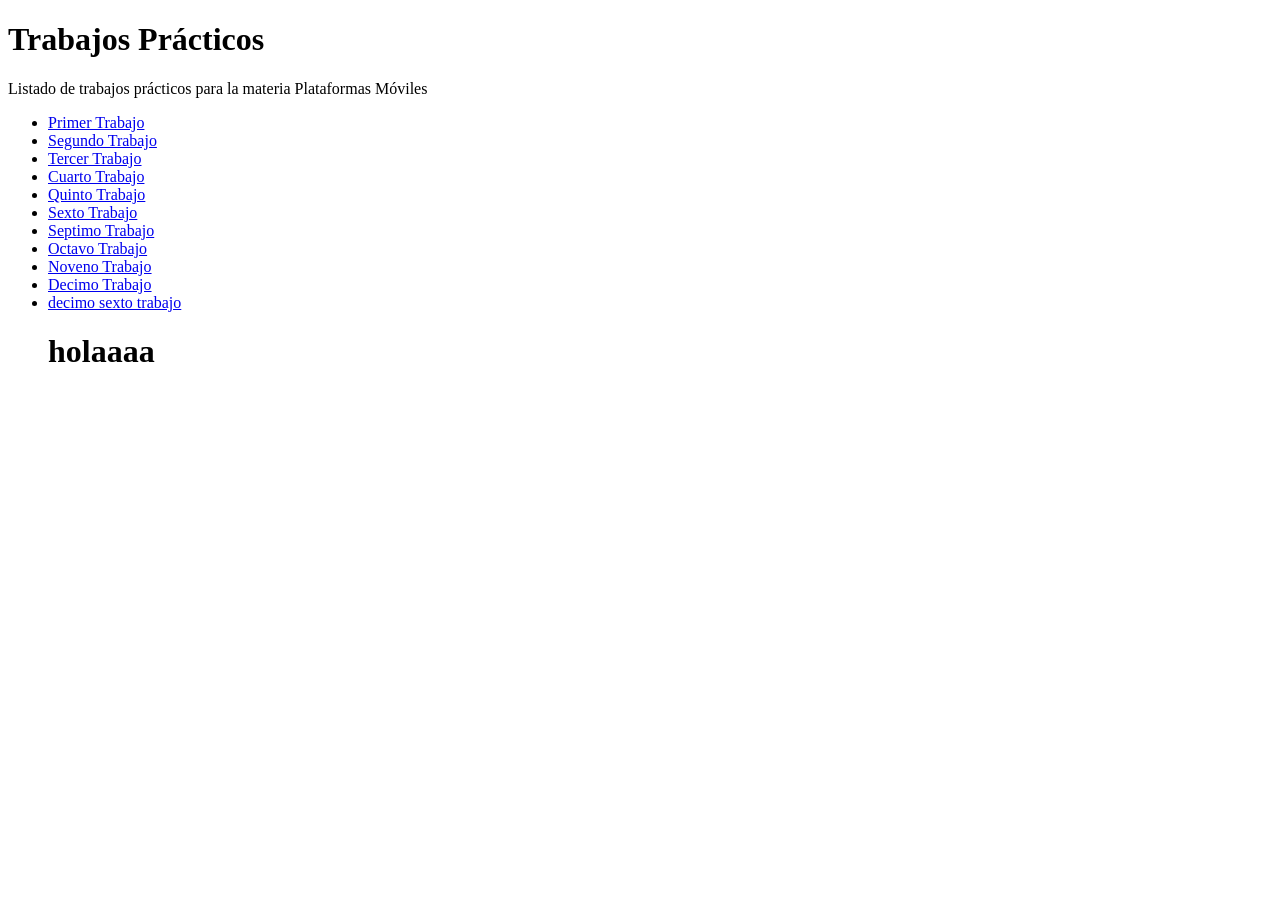
<file: index.html>
<!DOCTYPE html>
<html>
   <head>
      <title>Hola Mundo!</title>
   </head>
   <body>
     <h1>Trabajos Prácticos</h1>
     <p>Listado de trabajos prácticos para la materia Plataformas Móviles</p>
     <ul>
       <li><a href="tp-1/">Primer Trabajo</a></li>
       <li><a href="tp-2/">Segundo Trabajo</a></li>
    <li><a href="tp-3/index.html">Tercer Trabajo</a></li>
          <li><a href="tp-4/index.html">Cuarto Trabajo</a></li>
         <li><a href="tp-5/">Quinto Trabajo</a></li>
          <li><a href="tp-6/">Sexto Trabajo</a></li>
         <li><a href="tp-7/">Septimo Trabajo</a></li>
           <li><a href="tp-8/">Octavo Trabajo</a></li>
         <li><a href="tp-9/">Noveno Trabajo</a></li>
           <li><a href="tp-10/">Decimo Trabajo</a></li>
          <li><a href="Tp-16/">decimo sexto trabajo</a></li>
        
        <h1>holaaaa</h1>
     </ul>
   </body>
</html>
</file>
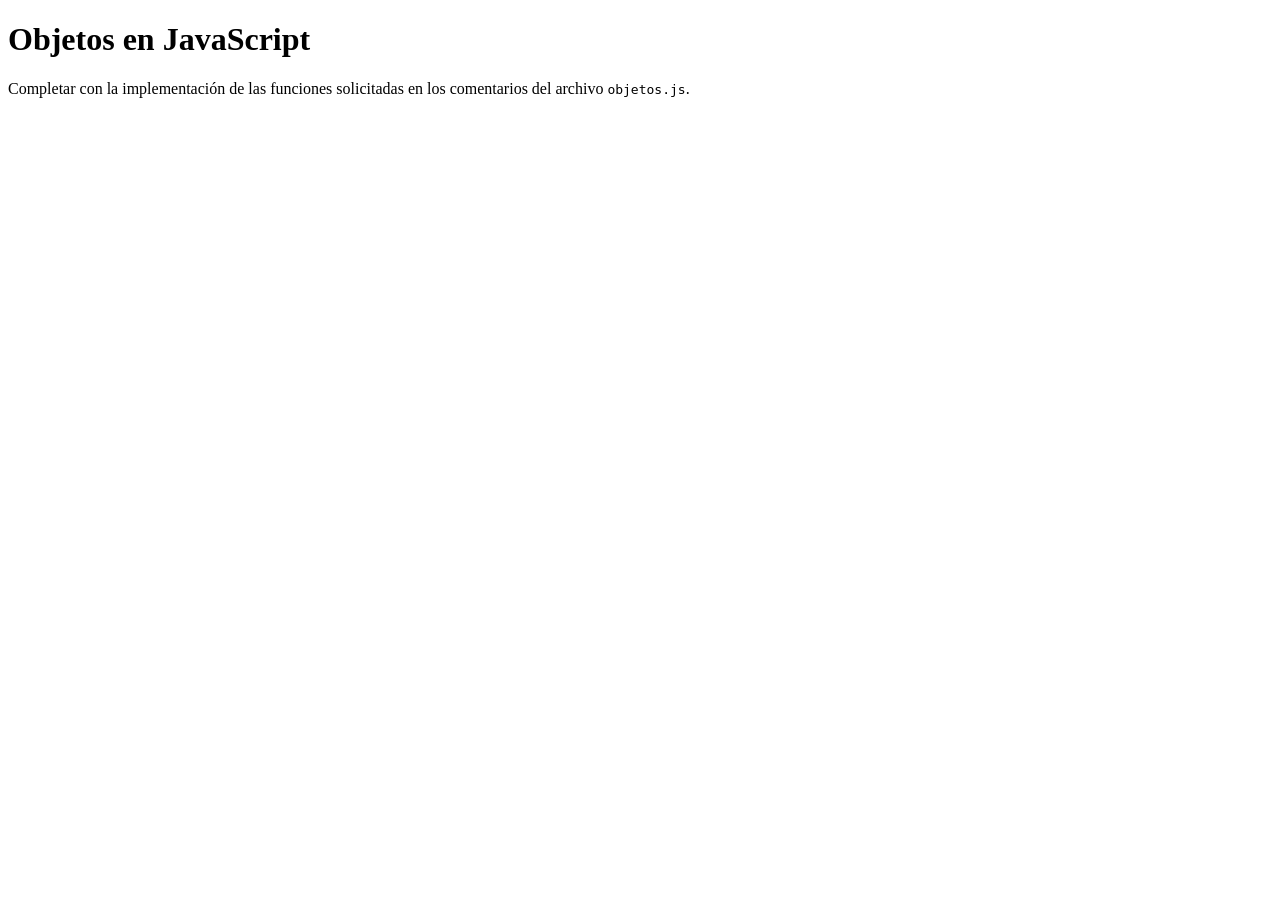
<file: tp-10/index.html>
<!DOCTYPE html>
<html>
<head>
    <meta charset="utf-8">
    <meta name="viewport" content="width=device-width, initial-scale=1">
    <title>Objetos en JavaScript</title>
</head>
<body>
    <h1>Objetos en JavaScript</h1>
    <p>Completar con la implementación de las funciones solicitadas en los comentarios del archivo <code>objetos.js</code>.</p>
    <script src="objetos.js"></script>
</body>
</html>
</file>
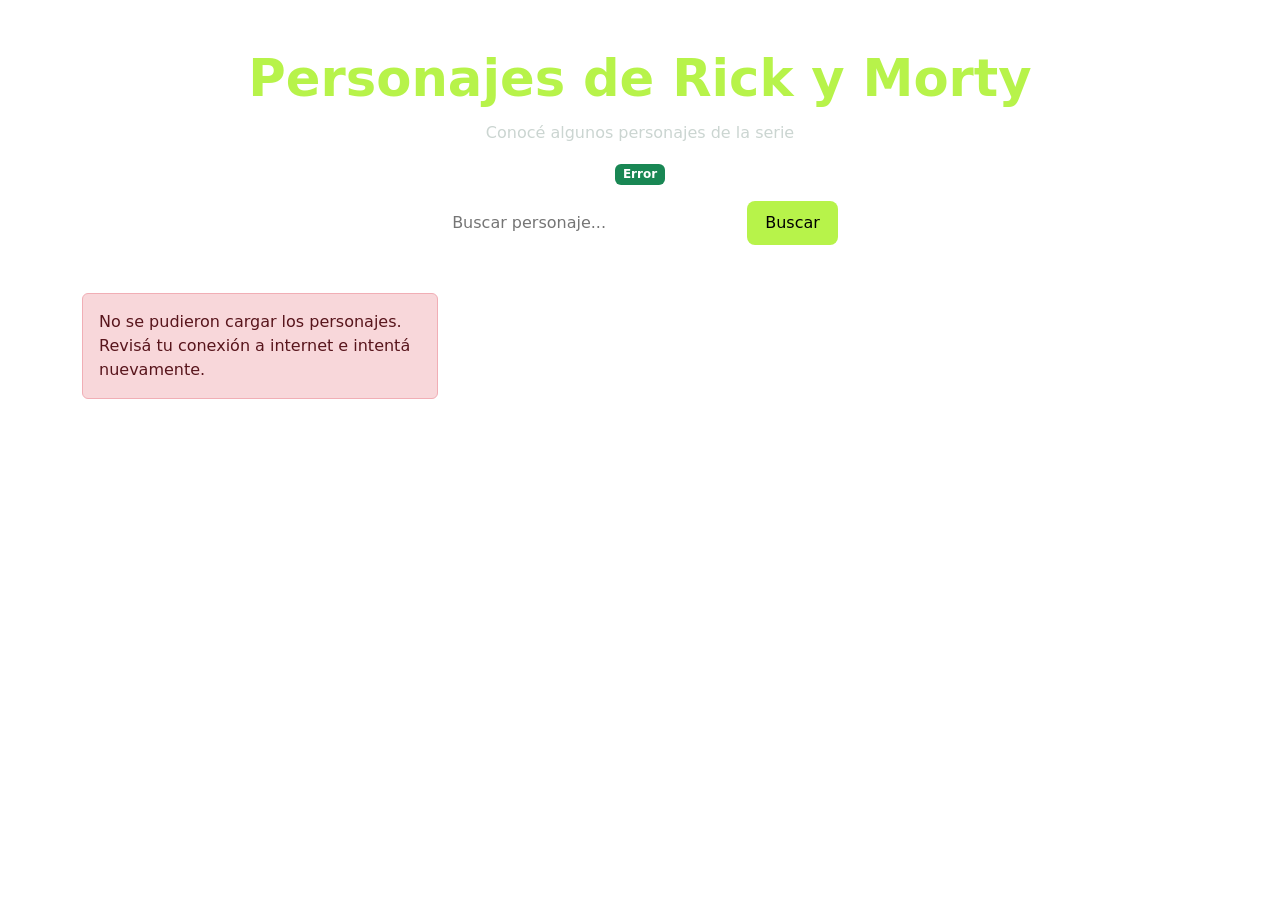
<file: Tp-16/index.html>
<!DOCTYPE html>
<html lang="es">
<head>
    <meta charset="UTF-8">
    <meta name="viewport" content="width=device-width, initial-scale=1.0">
    <title>Personajes de Rick y Morty</title>

    <link href="https://cdn.jsdelivr.net/npm/bootstrap@5.3.3/dist/css/bootstrap.min.css" rel="stylesheet">
    <link rel="stylesheet" href="style.css">
</head>
<body>

    <header class="text-center py-5">
        <h1>Personajes de Rick y Morty</h1>
        <p>Conocé algunos personajes de la serie</p>
        <span id="cantidad" class="badge text-bg-success">Cargando...</span>

        <div class="container mt-3">
            <input type="text" id="busqueda" placeholder="Buscar personaje...">
            <button onclick="buscar()">Buscar</button>
        </div>
    </header>

    <main class="container pb-5">
        <div id="personajes" class="row row-cols-1 row-cols-md-2 row-cols-lg-3 g-4"></div>
    </main>

    <script src="script.js"></script>
</body>
</html>
</file>
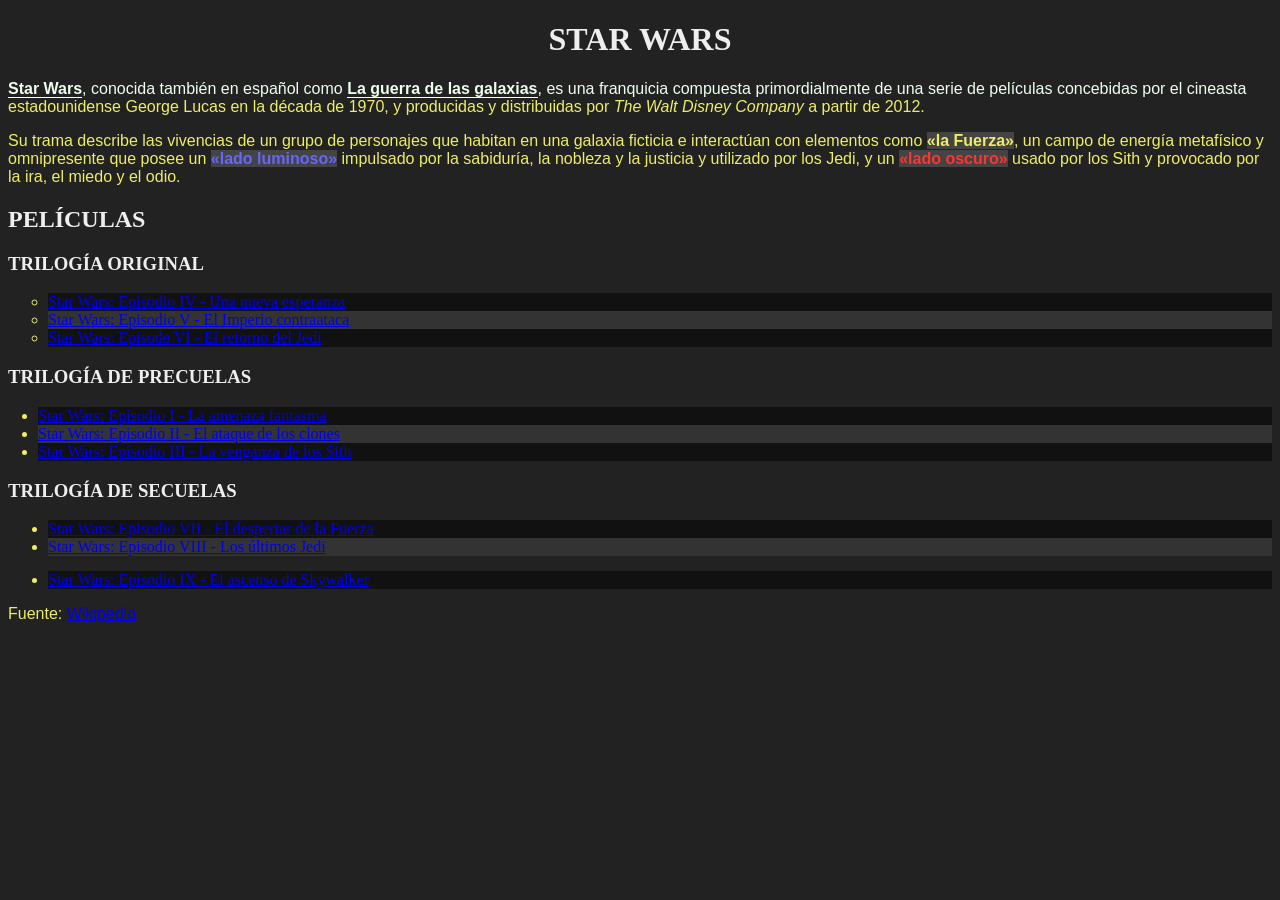
<file: tp-2/index.html>
<!DOCTYPE html>
<html>
<head>
    <meta charset="utf-8">
    <meta name="viewport" content="width=device-width, initial-scale=1">
    <title>TP2 - Selectores CSS</title>
    <link rel="stylesheet" href="style.css">
</head>
<body>
    <h1>Star Wars</h1>
    <p><strong>Star Wars</strong>, conocida también en español como <strong>La guerra de las galaxias</strong>, es una franquicia compuesta primordialmente de una serie de películas concebidas por el cineasta estadounidense George Lucas en la década de 1970, y producidas y distribuidas por <a>The Walt Disney Company</a> a partir de 2012.</p>
    <p>Su trama describe las vivencias de un grupo de personajes que habitan en una galaxia ficticia e interactúan con elementos como <span class="the-force">«la Fuerza»</span>, un campo de energía metafísico y omnipresente que posee un <span class="the-force light-side">«lado luminoso»</span> impulsado por la sabiduría, la nobleza y la justicia y utilizado por los Jedi, y un <span class="the-force dark-side">«lado oscuro»</span> usado por los Sith y provocado por la ira, el miedo y el odio.</p>
    
    <h2>Películas</h2>

    <h3>Trilogía Original</h3>
    <ul id="og-trilogy" class="movies-list">
        <li><a href="https://es.wikipedia.org/wiki/Star_Wars:_Episodio_IV_-_Una_nueva_esperanza">Star Wars: Episodio IV - Una nueva esperanza</a></li>
        <li><a href="https://es.wikipedia.org/wiki/Star_Wars:_Episodio_V_-_El_Imperio_contraataca">Star Wars: Episodio V - El Imperio contraataca</a></li>
        <li><a href="https://es.wikipedia.org/wiki/Star_Wars:_Episode_VI_-_Return_of_the_Jedi">Star Wars: Episode VI - El retorno del Jedi</a></li>
    </ul>

    <h3>Trilogía de precuelas</h3>
    <ul class="movies-list">
        <li><a href="https://es.wikipedia.org/wiki/Star_Wars:_Episodio_I_-_La_amenaza_fantasma">Star Wars: Episodio I - La amenaza fantasma</a></li>
        <li><a href="https://es.wikipedia.org/wiki/Star_Wars:_Episodio_II_-_El_ataque_de_los_clones">Star Wars: Episodio II - El ataque de los clones</a></li>
        <li><a href="https://es.wikipedia.org/wiki/Star_Wars:_Episodio_III_-_La_venganza_de_los_Sith">Star Wars: Episodio III - La venganza de los Sith</a></li>
    </ul>

    <h3>Trilogía de secuelas</h3>
    <ul class="movies-list">
        <li><a href="https://es.wikipedia.org/wiki/Star_Wars:_Episodio_VII_-_El_despertar_de_la_Fuerza">Star Wars: Episodio VII - El despertar de la Fuerza</a></li>
        <li><a href="https://es.wikipedia.org/wiki/Star_Wars:_Episodio_VIII_-_Los_últimos_Jedi">Star Wars: Episodio VIII - Los últimos Jedi</a></li>
        <li><a href="https://es.wikipedia.org/wiki/Star_Wars:_Episodio_IX_-_El_ascenso_de_Skywalker">Star Wars: Episodio IX - El ascenso de Skywalker</a></li>
    </ul>

    <p>Fuente: <a href="https://es.wikipedia.org/wiki/Star_Wars">Wikipedia</a></p>
</body>
</html>
</file>
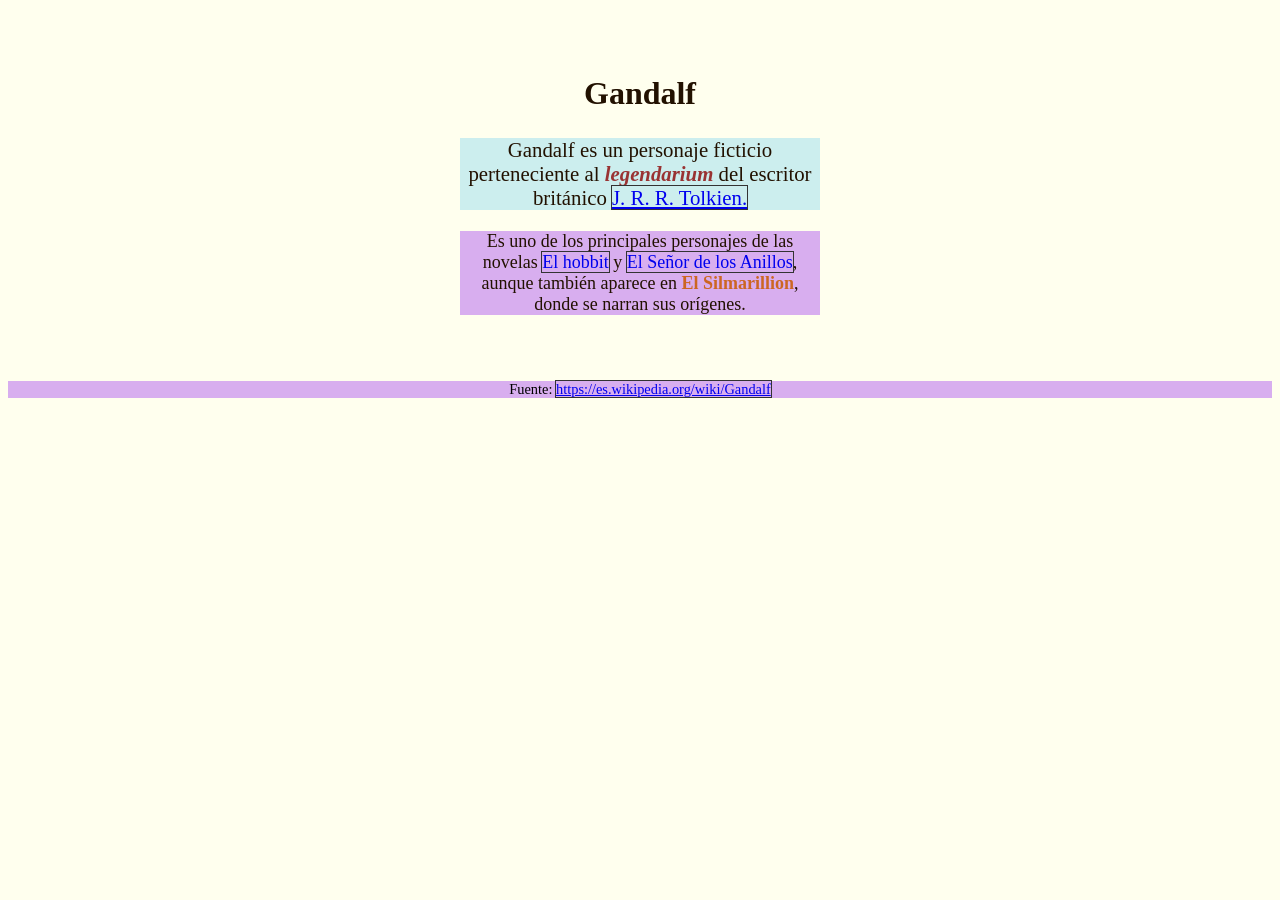
<file: tp-3/index.html>
<!DOCTYPE html>
<html lang="es">
<head>
	<meta charset="utf-8">
	<meta name="viewport" content="width=device-width, initial-scale=1">
	<title>TP3 - Especificidad CSS</title>
	<link rel="stylesheet" href="style.css">
</head>
<body>
	<article id="contenedor">
		<h1 class="titulo">Gandalf</h1>
		
		<p id="primer-parrafo" class="importante parrafo">
			Gandalf es un personaje ficticio perteneciente al <em>legendarium</em> del escritor británico <a href="https://es.wikipedia.org/wiki/J._R._R._Tolkien">J. R. R. Tolkien.</a>
		</p>
		
		
		<p class="novelas parrafos">
			Es uno de los principales personajes de las novelas <a href="https://es.wikipedia.org/wiki/El_hobbit">El hobbit</a> y <a href="https://es.wikipedia.org/wiki/El_Señor_de_los_Anillos">El Señor de los Anillos</a>, aunque también aparece en <span class="complicado" style="color: #C62">El Silmarillion</span>, donde se narran sus orígenes.
		</p>
	</article>

	<p class="fuente parrafo">
		Fuente: <a href="https://es.wikipedia.org/wiki/Gandalf">https://es.wikipedia.org/wiki/Gandalf</a>
	</p>
</body>
</html>
	
</body>
</html>
</file>
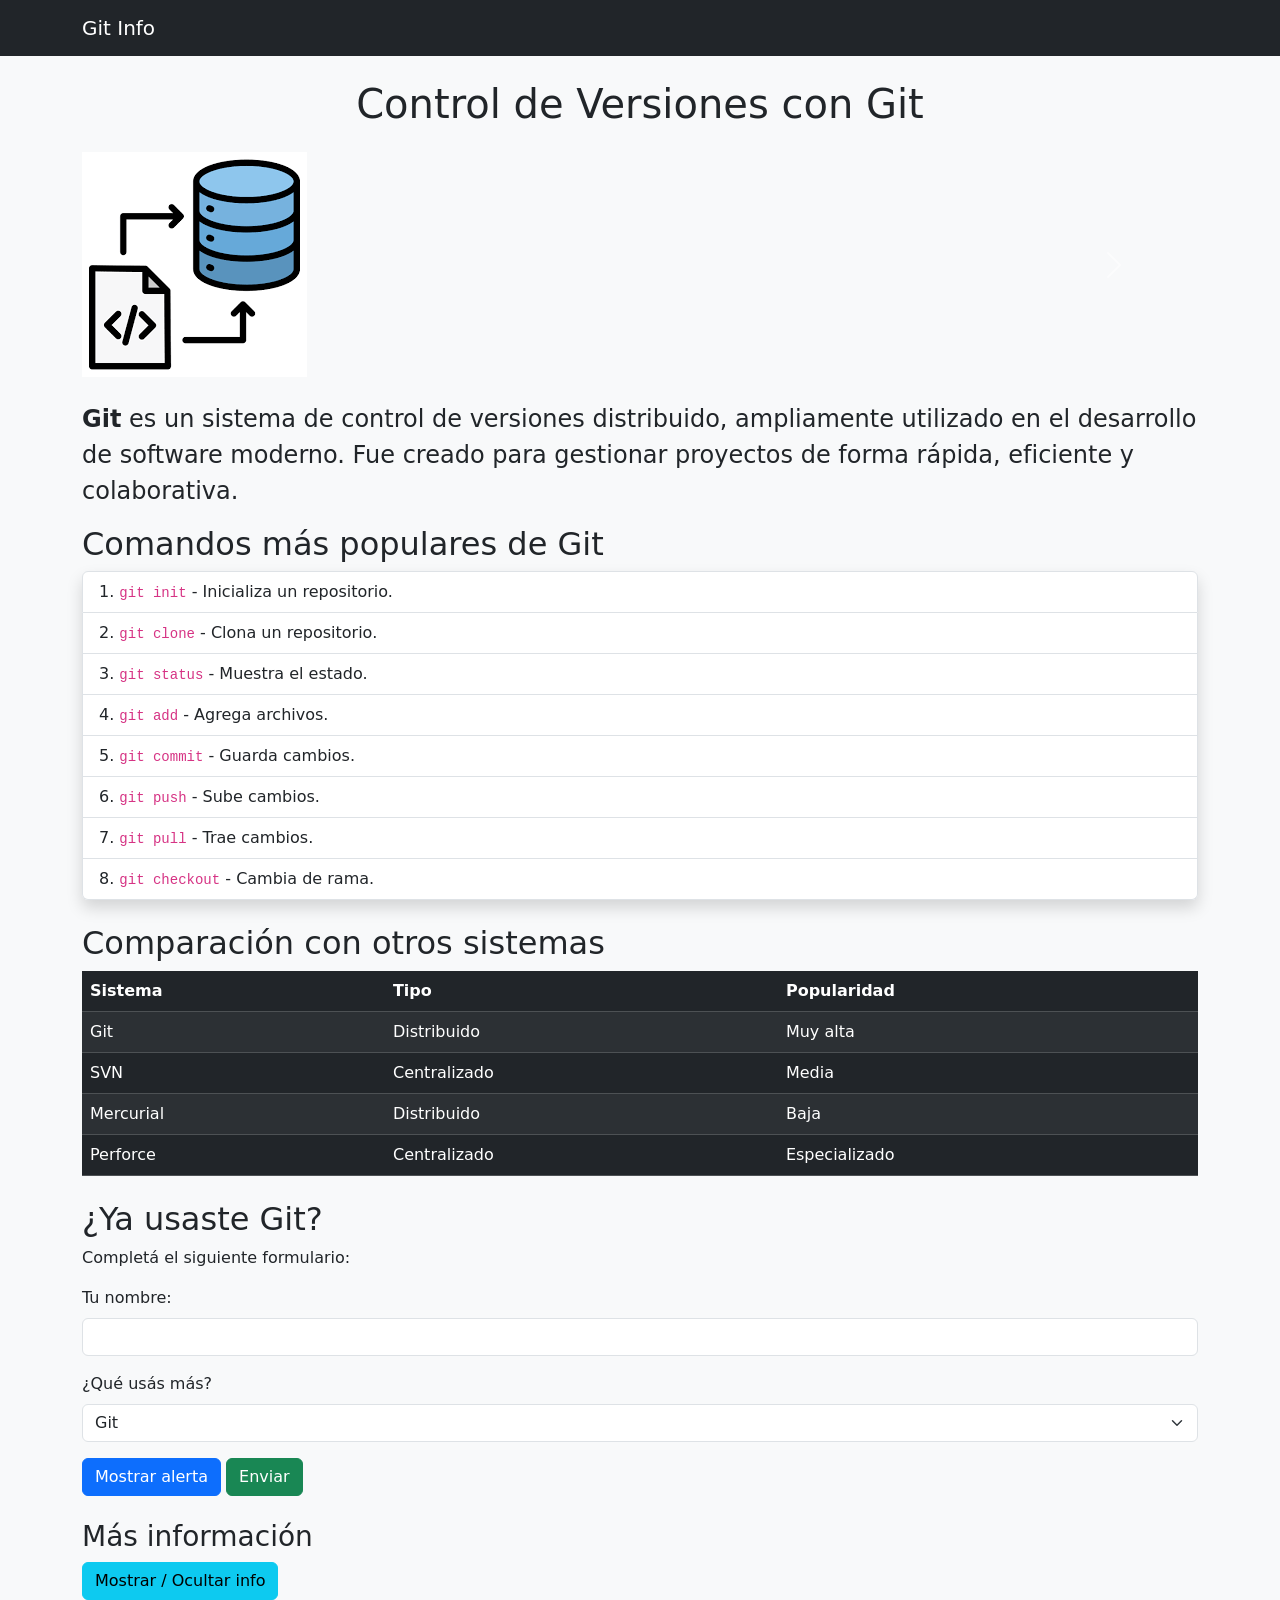
<file: tp-5/index.html>
<!DOCTYPE html>
<html lang="es">
<head>
    <meta charset="UTF-8">
    <meta name="viewport" content="width=device-width, initial-scale=1.0">
    <title>Control de Versiones con Git</title>

    
    <link href="https://cdn.jsdelivr.net/npm/bootstrap@5.2.1/dist/css/bootstrap.min.css" rel="stylesheet">
</head>

<body class="bg-light">


<nav class="navbar navbar-expand-lg navbar-dark bg-dark mb-4">
  <div class="container">
    <a class="navbar-brand" href="#">Git Info</a>
  </div>
</nav>



<div class="container">

   
    <h1 class="text-center mb-4">Control de Versiones con Git</h1>

    
    <div id="carouselExample" class="carousel slide mb-4" data-bs-ride="carousel">
      <div class="carousel-inner">

        <div class="carousel-item active">
          <img src="repo.png" class="d-block w-30">
        </div>

        <div class="carousel-item">
          <img src="codigo.jfif" class="d-block w-30">
        </div>

        <div class="carousel-item">
          <img src="images (4).jfif" class="d-block w-30">
        </div>

      </div>

      <button class="carousel-control-prev" type="button" data-bs-target="#carouselExample" data-bs-slide="prev">
        <span class="carousel-control-prev-icon"></span>
      </button>

      <button class="carousel-control-next" type="button" data-bs-target="#carouselExample" data-bs-slide="next">
        <span class="carousel-control-next-icon"></span>
      </button>
    </div>


    
    <p class="fs-4">
        <strong>Git</strong> es un sistema de control de versiones distribuido, ampliamente utilizado en el desarrollo de
        software moderno. Fue creado para gestionar proyectos de forma rápida, eficiente y colaborativa.
    </p>




    
    <h2>Comandos más populares de Git</h2>
    <ol class="list-group list-group-numbered shadow mb-4">
        <li class="list-group-item"><code>git init</code> - Inicializa un repositorio.</li>
        <li class="list-group-item"><code>git clone</code> - Clona un repositorio.</li>
        <li class="list-group-item"><code>git status</code> - Muestra el estado.</li>
        <li class="list-group-item"><code>git add</code> - Agrega archivos.</li>
        <li class="list-group-item"><code>git commit</code> - Guarda cambios.</li>
        <li class="list-group-item"><code>git push</code> - Sube cambios.</li>
        <li class="list-group-item"><code>git pull</code> - Trae cambios.</li>
        <li class="list-group-item"><code>git checkout</code> - Cambia de rama.</li>
    </ol>

    

    
    <h2>Comparación con otros sistemas</h2>
    <table class="table table-dark table-striped mb-4">
        <thead>
            <tr>
                <th>Sistema</th>
                <th>Tipo</th>
                <th>Popularidad</th>
            </tr>
        </thead>
        <tbody>
            <tr>
                <td>Git</td>
                <td>Distribuido</td>
                <td>Muy alta</td>
            </tr>
            <tr>
                <td>SVN</td>
                <td>Centralizado</td>
                <td>Media</td>
            </tr>
            <tr>
                <td>Mercurial</td>
                <td>Distribuido</td>
                <td>Baja</td>
            </tr>
            <tr>
                <td>Perforce</td>
                <td>Centralizado</td>
                <td>Especializado</td>
            </tr>
        </tbody>
    </table>


   

    <h2>¿Ya usaste Git?</h2>
    <p>Completá el siguiente formulario:</p>




    <form>
        <div class="mb-3">
            <label class="form-label">Tu nombre:</label>
            <input type="text" class="form-control">
        </div>




        <div class="mb-3">
            <label class="form-label">¿Qué usás más?</label>
            <select class="form-select">
                <option>Git</option>
                <option>Git + GitHub</option>
                <option>Otro</option>
                <option>Ninguno</option>
            </select>
        </div>





        
        <button type="button" class="btn btn-primary" onclick="mostrarAlerta()">Mostrar alerta</button>
        <button type="submit" class="btn btn-success">Enviar</button>
        


        
        <div id="alerta" class="alert alert-success mt-3 d-none">
            ¡Formulario enviado correctamente!
        </div>
    </form>



    
    <h3 class="mt-4">Más información</h3>

    <button class="btn btn-info" type="button" data-bs-toggle="collapse" data-bs-target="#infoExtra">
      Mostrar / Ocultar info
    </button>



    <div id="infoExtra" class="collapse mt-3">
      <div class="card card-body">
        Git permite trabajar en equipo de manera eficiente, manteniendo un historial de cambios y facilitando la colaboración entre desarrolladores.
      </div>
    </div>

</div>


<script src="https://cdn.jsdelivr.net/npm/bootstrap@5.2.1/dist/js/bootstrap.bundle.min.js"></script>


<script>
function mostrarAlerta() {
  document.getElementById("alerta").classList.remove("d-none");
}
</script>



</body>
</html>
</file>
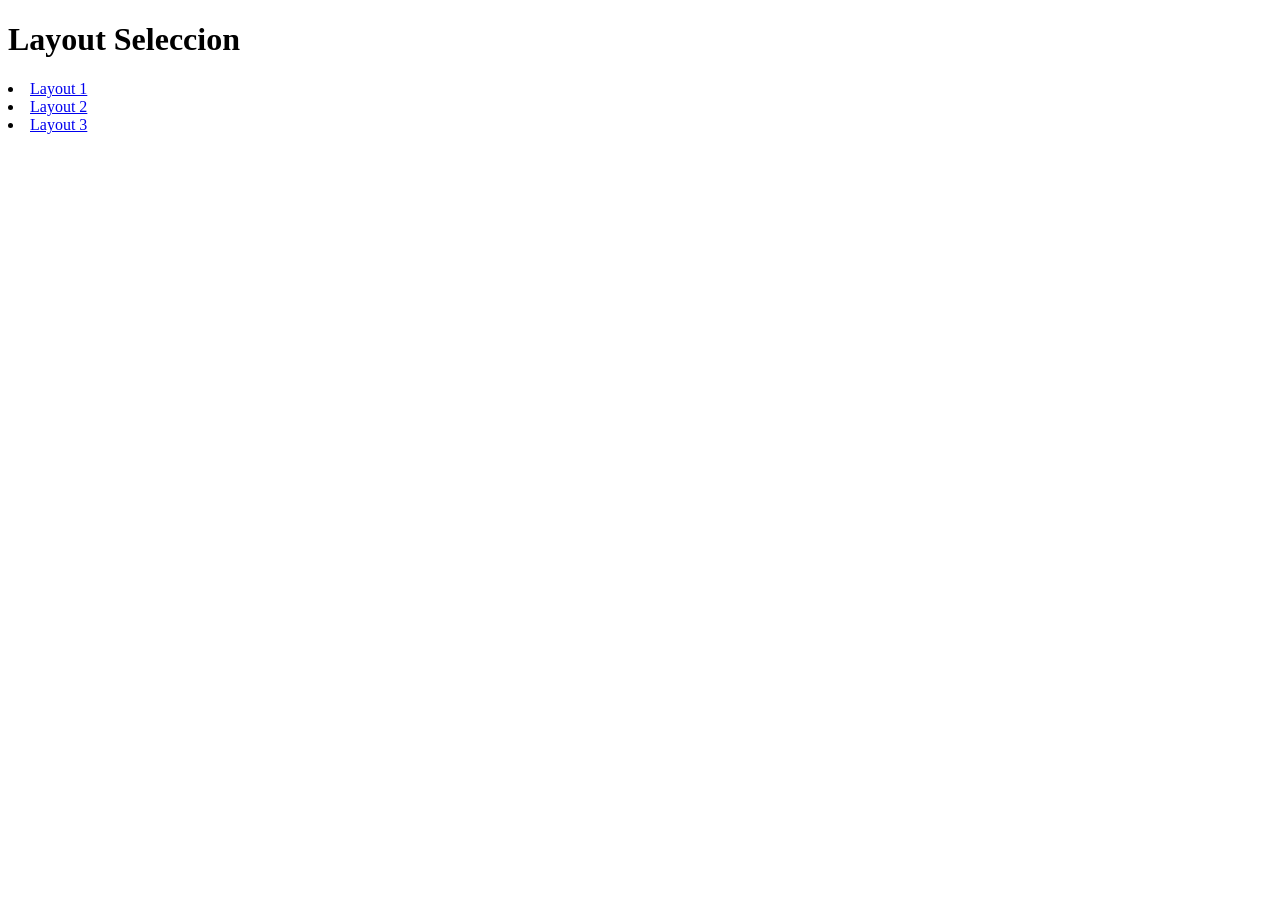
<file: tp-6/index.html>
<!DOCTYPE html>
<html lang="en">
<head>
    <meta charset="UTF-8">
    <meta name="viewport" content="width=device-width, initial-scale=1.0">
    <title>Document</title>
   
</head>
<body>
   
    <form action="" method="post">
         <h1 class="texto-animado">Layout Seleccion</h1>
        
        <li><a href="layout1.html">Layout 1</a></li>
        <li><a href="layout2.html">Layout 2</a></li>
        <li><a href="layout3.html">Layout 3</a></li>
    </form>
</body>
</html>
</file>
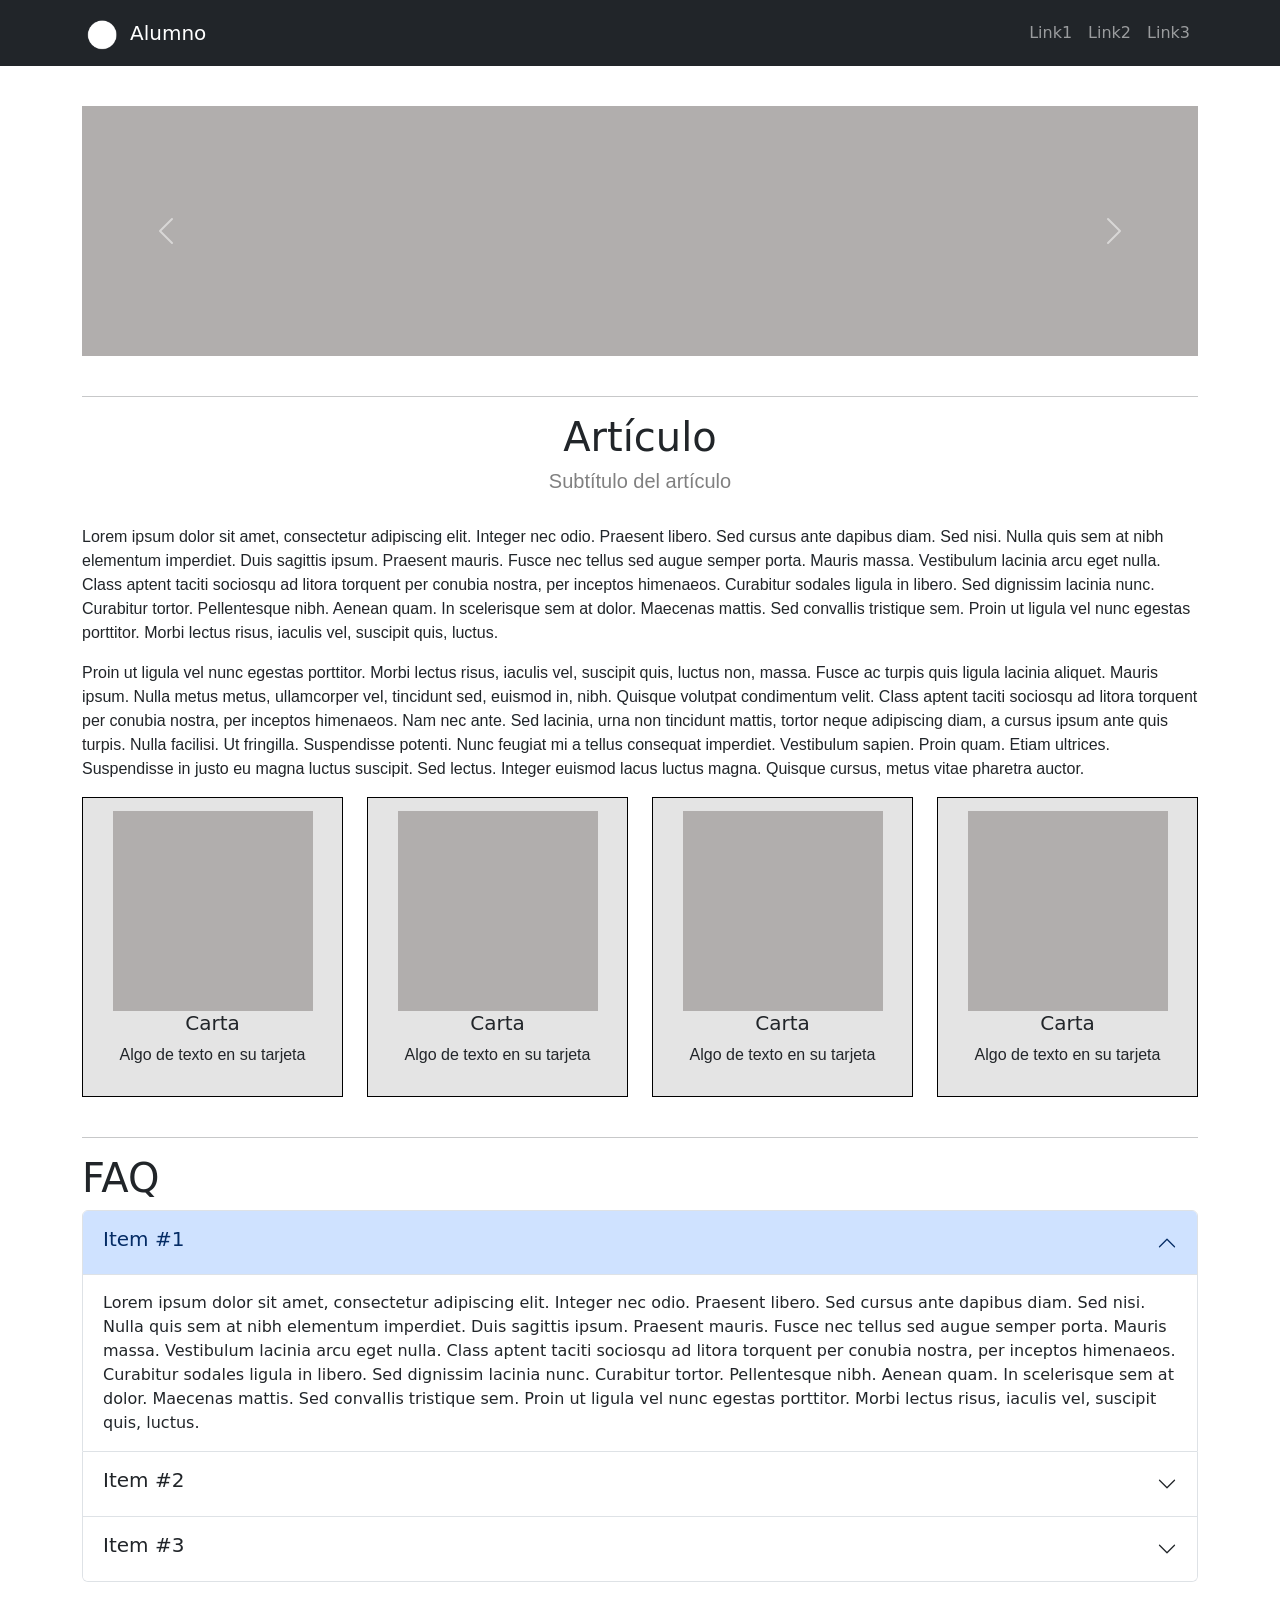
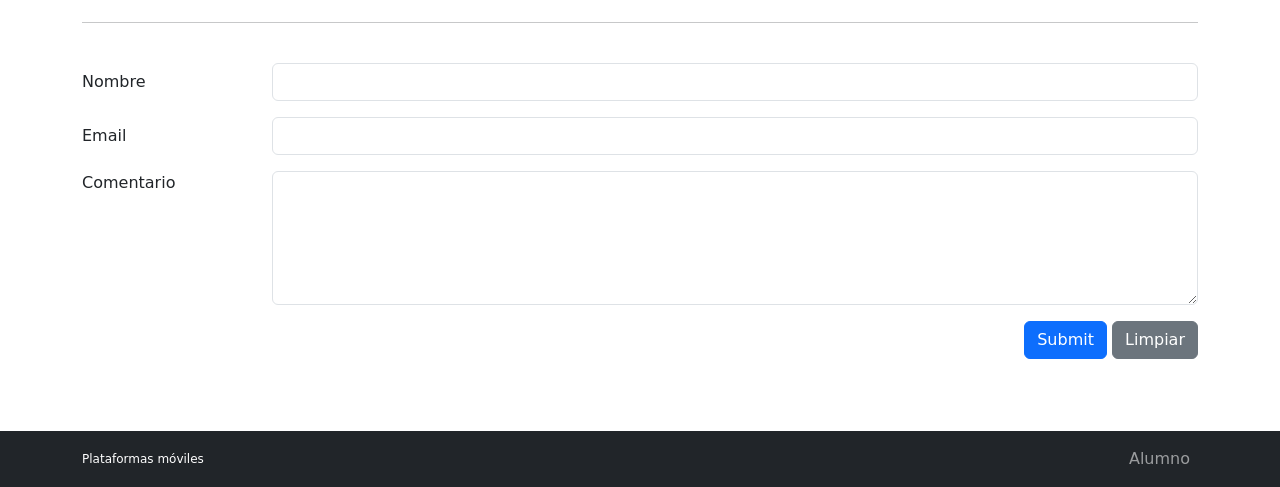
<file: tp-7/index.html>
<!DOCTYPE html>
<html lang="en">
<head>
    <meta charset="UTF-8">
    <meta http-equiv="X-UA-Compatible" content="IE=edge">
    <meta name="viewport" content="width=device-width, initial-scale=1.0">
    <title>tp-7</title>
    <link rel="stylesheet" href="style.css">
    <link href="https://cdn.jsdelivr.net/npm/bootstrap@5.3.0/dist/css/bootstrap.min.css" rel="stylesheet" integrity="sha384-9ndCyUaIbzAi2FUVXJi0CjmCapSmO7SnpJef0486qhLnuZ2cdeRhO02iuK6FUUVM" crossorigin="anonymous">
</head>




<body>
    <!-- NAVBAR -->
<nav class="navbar navbar-expand-lg navbar-dark bg-dark">
    <div class="container">





        <!-- Logo + Alumno -->
        <a class="navbar-brand d-flex align-items-center" href="#">
            <img src="user.png" alt="Logo" width="40" height="40" class="me-2">
            Alumno
        </a>





        <!-- Botón responsive -->
        <button class="navbar-toggler" type="button"
                data-bs-toggle="collapse"
                data-bs-target="#navbarNavAltMarkup"
                aria-controls="navbarNavAltMarkup"
                aria-expanded="false"
                aria-label="Toggle navigation">
            <span class="navbar-toggler-icon"></span>
        </button>







        <!-- Links -->
        <div class="collapse navbar-collapse" id="navbarNavAltMarkup">
            <div class="navbar-nav ms-auto">
                <a class="nav-link" href="#">Link1</a>
                <a class="nav-link" href="#">Link2</a>
                <a class="nav-link" href="#">Link3</a>
            </div>
        </div>

    </div>



</nav>




   <!-- CONTENIDO -->
<div class="container">








    <!-- CAROUSEL -->
    <br>

   <div id="carousel" class="carousel slide mt-3">
        <div class="carousel-inner">
            <div class="carousel-item active">
                <img src="grey.png" class="d-block w-100" alt="">
            </div>
            <div class="carousel-item">
                <img src="images (4).jfif" class="d-block w-100" alt="">
            </div>
            <div class="carousel-item">
                <img src="images.jfif" class="d-block w-100" alt="">
            </div>
        </div>

        <button class="carousel-control-prev" type="button"
                data-bs-target="#carousel"
                data-bs-slide="prev">
            <span class="carousel-control-prev-icon"></span>
        </button>

        <button class="carousel-control-next" type="button"
                data-bs-target="#carousel"
                data-bs-slide="next">
            <span class="carousel-control-next-icon"></span>
        </button>
    </div>







        <br><hr>
        <!--TÍTULOS-->
        <h1 id="articulo">Artículo</h1>
        <h5 style="text-align: center; font-family: sans-serif; color:grey">Subtítulo del artículo</h3><br>







        <!--TEXTO-->

        <p>Lorem ipsum dolor sit amet, consectetur adipiscing elit. Integer nec odio. Praesent libero. Sed cursus ante dapibus diam. Sed nisi. Nulla quis sem at nibh elementum imperdiet. Duis sagittis ipsum. 
            Praesent mauris. Fusce nec tellus sed augue semper porta. Mauris massa. Vestibulum lacinia arcu eget nulla. Class aptent taciti sociosqu ad litora torquent per conubia nostra, per inceptos himenaeos. 
            Curabitur sodales ligula in libero. Sed dignissim lacinia nunc. Curabitur tortor. Pellentesque nibh. Aenean quam. In scelerisque sem at dolor. Maecenas mattis. Sed convallis tristique sem. Proin ut 
            ligula vel nunc egestas porttitor. Morbi lectus risus, iaculis vel, suscipit quis, luctus.<p>

        <p>Proin ut ligula vel nunc egestas porttitor. Morbi lectus risus, iaculis vel, suscipit quis, luctus non, massa. Fusce ac turpis quis ligula lacinia aliquet. Mauris ipsum. Nulla metus metus, ullamcorper 
            vel, tincidunt sed, euismod in, nibh. Quisque volutpat condimentum velit. Class aptent taciti sociosqu ad litora torquent per conubia nostra, per inceptos himenaeos. Nam nec ante. Sed lacinia, urna non 
            tincidunt mattis, tortor neque adipiscing diam, a cursus ipsum ante quis turpis. Nulla facilisi. Ut fringilla. Suspendisse potenti. Nunc feugiat mi a tellus consequat imperdiet. Vestibulum sapien. Proin 
            quam. Etiam ultrices. Suspendisse in justo eu magna luctus suscipit. Sed lectus. Integer euismod lacus luctus magna. Quisque cursus, metus vitae pharetra auctor.</p>
        






        <!--GRID-->
        <div class="container-sm g-0">
            <div class="row g-4">
                <div class="col-12 col-lg-3 col-md-6">
                    <div class="content s1">
                        <img src="grey.png" alt="">
                        <h5>Carta</h5>
                        <p style="font-weight: 20;">Algo de texto en su tarjeta</p>
                    </div>
                </div>
                <div class="col-12 col-lg-3 col-md-6">
                    <div class="content s2">
                        <img src="grey.png" alt="">
                        <h5>Carta</h5>
                        <p style="font-weight: 20;">Algo de texto en su tarjeta</p>
                    </div>
                </div>
                <div class="col-12 col-lg-3 col-md-6">
                    <div class="content s3">
                        <img src="grey.png" alt="">
                        <h5>Carta</h5>
                        <p style="font-weight: 20;">Algo de texto en su tarjeta</p>
                    </div>
                </div>
                <div class="col-12 col-lg-3 col-md-6">
                    <div class="content s4">
                        <img src="grey.png" alt="">
                        <h5>Carta</h5>
                        <p style="font-weight: 20;">Algo de texto en su tarjeta</p>
                    </div>
                </div>
            </div>
        </div>

        <br><hr>

        <h1>FAQ</h1>






        <!--ACORDEÓN-->
        <div class="accordion" id="accordionExample">
            <div class="accordion-item">
              <h2 class="accordion-header">
                <button class="accordion-button" type="button" data-bs-toggle="collapse" data-bs-target="#collapseOne" aria-expanded="true" aria-controls="collapseOne">
                  <h5>Item #1</h5>
                </button>
              </h2>
              <div id="collapseOne" class="accordion-collapse collapse show" data-bs-parent="#accordionExample">
                <div class="accordion-body">
                    Lorem ipsum dolor sit amet, consectetur adipiscing elit. Integer nec odio. Praesent libero. Sed cursus ante dapibus diam. Sed nisi. Nulla quis sem at nibh elementum imperdiet. Duis sagittis ipsum. 
                    Praesent mauris. Fusce nec tellus sed augue semper porta. Mauris massa. Vestibulum lacinia arcu eget nulla. Class aptent taciti sociosqu ad litora torquent per conubia nostra, per inceptos himenaeos. 
                    Curabitur sodales ligula in libero. Sed dignissim lacinia nunc. Curabitur tortor. Pellentesque nibh. Aenean quam. In scelerisque sem at dolor. Maecenas mattis. Sed convallis tristique sem. Proin ut 
                    ligula vel nunc egestas porttitor. Morbi lectus risus, iaculis vel, suscipit quis, luctus.
                </div>
              </div>
            </div>
            <div class="accordion-item">
              <h2 class="accordion-header">
                <button class="accordion-button collapsed" type="button" data-bs-toggle="collapse" data-bs-target="#collapseTwo" aria-expanded="false" aria-controls="collapseTwo">
                  <h5>Item #2</h5>
                </button>
              </h2>
              <div id="collapseTwo" class="accordion-collapse collapse" data-bs-parent="#accordionExample">
                <div class="accordion-body">
                    Lorem ipsum dolor sit amet, consectetur adipiscing elit. Integer nec odio. Praesent libero. Sed cursus ante dapibus diam. Sed nisi. Nulla quis sem at nibh elementum imperdiet. Duis sagittis ipsum. 
                    Praesent mauris. Fusce nec tellus sed augue semper porta. Mauris massa. Vestibulum lacinia arcu eget nulla. Class aptent taciti sociosqu ad litora torquent per conubia nostra, per inceptos himenaeos. 
                    Curabitur sodales ligula in libero. Sed dignissim lacinia nunc. Curabitur tortor. Pellentesque nibh. Aenean quam. In scelerisque sem at dolor. Maecenas mattis. Sed convallis tristique sem. Proin ut 
                    ligula vel nunc egestas porttitor. Morbi lectus risus, iaculis vel, suscipit quis, luctus.
                </div>
              </div>
            </div>
            <div class="accordion-item">
              <h2 class="accordion-header">
                <button class="accordion-button collapsed" type="button" data-bs-toggle="collapse" data-bs-target="#collapseThree" aria-expanded="false" aria-controls="collapseThree">
                  <h5>Item #3</h5>
                </button>
              </h2>
              <div id="collapseThree" class="accordion-collapse collapse" data-bs-parent="#accordionExample">
                <div class="accordion-body">
                    Lorem ipsum dolor sit amet, consectetur adipiscing elit. Integer nec odio. Praesent libero. Sed cursus ante dapibus diam. Sed nisi. Nulla quis sem at nibh elementum imperdiet. Duis sagittis ipsum. 
                    Praesent mauris. Fusce nec tellus sed augue semper porta. Mauris massa. Vestibulum lacinia arcu eget nulla. Class aptent taciti sociosqu ad litora torquent per conubia nostra, per inceptos himenaeos. 
                    Curabitur sodales ligula in libero. Sed dignissim lacinia nunc. Curabitur tortor. Pellentesque nibh. Aenean quam. In scelerisque sem at dolor. Maecenas mattis. Sed convallis tristique sem. Proin ut 
                    ligula vel nunc egestas porttitor. Morbi lectus risus, iaculis vel, suscipit quis, luctus.
                </div>
              </div>
            </div>
          </div>

        <br><hr><br>






        <!--FORMULARIO-->
        <form>

    <div class="row mb-3 align-items-center">
        <label class="col-md-2">Nombre</label>
        <div class="col-md-10">
            <input type="text" class="form-control">
        </div>
    </div>

    <div class="row mb-3 align-items-center">
        <label class="col-md-2">Email</label>
        <div class="col-md-10">
            <input type="text" class="form-control">
        </div>
    </div>

    <div class="row mb-3">
        <label class="col-md-2">Comentario</label>
        <div class="col-md-10">
            <textarea class="form-control" rows="5"></textarea>
        </div>
    </div>

    <div class="text-md-end">
        <button type="submit" class="btn btn-primary">Submit</button>
        <button type="reset" class="btn btn-secondary">Limpiar</button>
    </div>

</form>

        <script src="https://cdn.jsdelivr.net/npm/bootstrap@5.3.0/dist/js/bootstrap.bundle.min.js" integrity="sha384-geWF76RCwLtnZ8qwWowPQNguL3RmwHVBC9FhGdlKrxdiJJigb/j/68SIy3Te4Bkz" crossorigin="anonymous"></script>
    </div><br><br><br>









    <!--FOOTER-->
    <nav class="navbar navbar-expand-lg bg-dark" data-bs-theme="dark">
        <div class="container">
            <a class="navbar-brand" href="#" style="font-size: 12px;">
                Plataformas móviles
            </a>
            
            <div class="collapse navbar-collapse" id="navbarNavAltMarkup">
                <div class="navbar-nav ms-auto">
                    <a class="nav-link" href="#">Alumno</a>
                 </div>
            </div>
        </div>
    </nav>
</body>
</html>
</file>
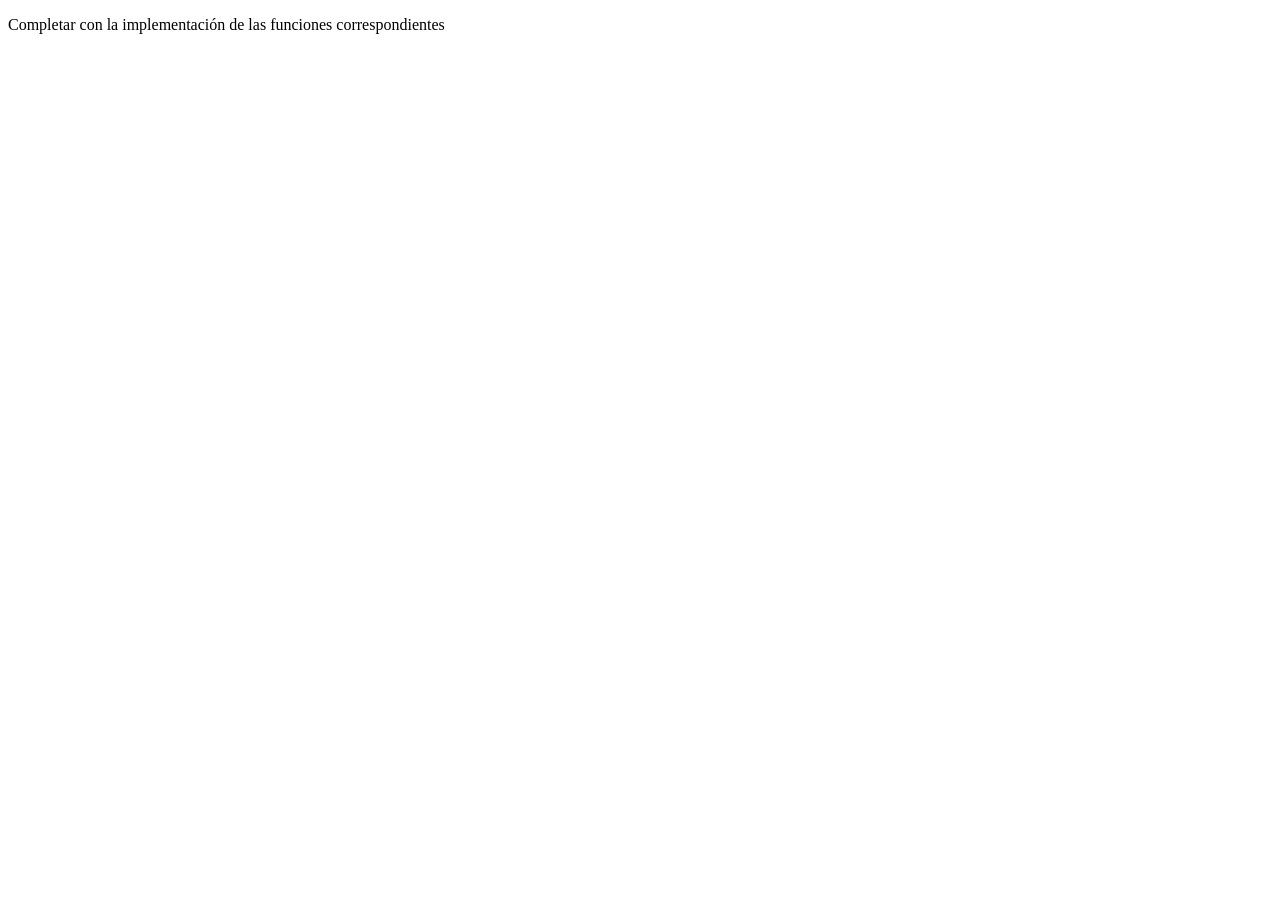
<file: tp-8/index.html>
<!DOCTYPE html>
<html>
<head>
	<meta charset="utf-8">
	<meta name="viewport" content="width=device-width, initial-scale=1">
	<title>TP-7: Funciones en JavaScript</title>
</head>
<body>
<p>Completar con la implementación de las funciones correspondientes</p>
<script type="text/javascript">
// Numeros

// 1- Implementar una función "suma" que retorne la suma de 2 numeros
// ejemplo: suma(2,3) retorna 5
function suma(num1, num2) {
    return num1 + num2;
}

console.log("Resultados de suma():")
console.log(suma(2,3)); // 5
console.log(suma(4,4)); // 8
console.log(suma(-10,10)); // 0


// 2- Implementar una función "elevarAlCubo" que eleve al cubo un numero
// ejemplo: elevarAlCubo(3) retorna 27

function elevarAlCubo(num) {
    return num**3;
}

console.log("Resultados de elevarAlCubo():")
console.log(elevarAlCubo(3)); // 27
console.log(elevarAlCubo(99)); // 970299

// 3- Implementar una función "restoDivisionEntera" para devolver el resto de una división entera entre un dividendo y un divisor
// ejemplo: restoDivisionEntera(3,2) retorna 1

function restoDivisionEntera(num1, num2) {
    return num1%num2;
}

console.log("Resultados de restoDivisionEntera():")
console.log(restoDivisionEntera(1,3)); // 1
console.log(restoDivisionEntera(2,3)); // 2
console.log(restoDivisionEntera(3,3)); // 0
console.log(restoDivisionEntera(4,3)); // 1


// 4- Implementar una función "numeroPi" para devolver el numero PI
// ejemplo: numeroPi() retorna 3,14...

function numeroPi() {
    return Math.PI;
}

console.log("Resultado de numeroPi():")
console.log(numeroPi())


// 5- Implementar una función "numeroRandom" para devolver un número random (aleatorio)
// ejemplo: numeroRandom() retorna 0,123...

function numeroRandom() {
    return Math.floor(Math.random() * 10000);
}

console.log("Resultados de numeroRandom():")
console.log(numeroRandom())
console.log(numeroRandom())
console.log(numeroRandom())


// 6- Implementar una función "numeroRandomDesdeHasta" para devolver un número random entre 2 valores recibidos como parámetros
// ejemplo: numeroRandomDesdeHasta(1,6) retorna 3

function numeroRandomDesdeHasta(min, max){
    return Math.floor(Math.random() * (max - min + 1)) + min;
}

console.log("Resultados de numeroRandomDesdeHasta():")
console.log(numeroRandomDesdeHasta(1,6))
console.log(numeroRandomDesdeHasta(2,5))
console.log(numeroRandomDesdeHasta(3,4))


// 7- Implementar una función "esPar" que reciba un número como parámetro y devuelva verdadero si el número es par, o falso si es impar
// ejemplo: esPar(4) retorna true, esPar(5) retorna false

function esPar(num) {
    if(num%2 == 0) {
        return true;
    } else {
        return false;
    }
}

console.log("Resultados de esPar():")
console.log(esPar(4)); // true
console.log(esPar(5)); // false
console.log(esPar(0)); // true
console.log(esPar(-2)); // true


// 8- Implementar una función "esPositivo" que reciba un número y devuelva true si el número es positivo, o false si es negativo o cero
// ejemplo: esPositivo(4) retorna true, esPositivo(-3) retorna false

function esPositivo(num) {
    if(num>0) {
        return true;
    } else {
        return false;
    }
}

console.log("Resultados de esPositivo():")
console.log(esPositivo(4)); // true
console.log(esPositivo(-3)); // false
console.log(esPositivo(0)); // false

// 9- Implementar una función "clasificarNumero" que reciba un número y retorne un mensaje indicando si el número es par o impar, y si es positivo o negativo
// ejemplo: clasificarNumero(4) retorna "El número 4 es par y positivo."
// ejemplo: clasificarNumero(-3) retorna "El número -3 es impar y negativo."

function clasificarNumero(num) {
    if (num % 2 == 0) {
        if (num > 0) {
            console.log("El número " + num + " es par y positivo");
        } else if (num < 0) {
            console.log("El número " + num + " es par y negativo");
        } else {
        console.log("El número es 0");
        }
    } else {
        if (num > 0) {
            console.log("El número " + num + " es impar y positivo");
        } else {
            console.log("El número " + num + " es impar y negativo");
        }
}
}

console.log("Resultados de clasificarNumero():")
console.log(clasificarNumero(4)); // "El número 4 es par y positivo."
console.log(clasificarNumero(-3)); // "El número -3 es impar y negativo."
console.log(clasificarNumero(0)); // "El número 0 es par y no positivo."

// Cadenas de Caracteres

// 10- Implementar una función "transformarMayuscula" que transforme a mayúscula la cadena de caracteres recibida como parámetro
// ejemplo: transformarMayuscula("Plataformas Móviles") retorna "PLATAFORMAS MÓVILES"

function transformarMayuscula(palabra) {
    return palabra.toUpperCase();
}

console.log("Resultados de transformarMayuscula():")
console.log(transformarMayuscula("Plataformas Móviles"))
console.log(transformarMayuscula("hola mundo"))
console.log(transformarMayuscula("abc"))


// 11- Implementar una función "primeraLetra" que nos devuelva la inicial de la cadena de caracteres recibida como parámetro
// ejemplo: primeraLetra("Plataformas") retorna "P"

function primeraLetra(palabra) {
    return palabra[0];
}

console.log("Resultados de primeraLetra():")
console.log(primeraLetra("Plataformas Móviles"))
console.log(primeraLetra("hola mundo"))
console.log(primeraLetra("abc"))


// 12- Implementar una función "sinPrimeraLetra" que nos devuelva la cadena de caracteres recibida como parámetro sin la primera letra
// ejemplo: sinPrimeraLetra("Plataformas") retorna "lataformas"

function sinPrimeraLetra(palabra) {
    return palabra.slice(1);
}

console.log("Resultados de sinPrimeraLetra():")
console.log(sinPrimeraLetra("Plataformas Móviles"))
console.log(sinPrimeraLetra("hola mundo"))
console.log(sinPrimeraLetra("abc"))


// 13- Implementar una función "primeraLetraMayuscula" que devuelve la cadena de caracteres recibida, pero  con su primera letra en mayúscula
// ejemplo: primeraLetraMayuscula("plataformas") retorna "Plataformas"

function primeraLetraMayuscula(palabra) {
    return palabra.charAt(0).toUpperCase() + palabra.slice(1);
}

console.log("Resultados de primeraLetraMayuscula():")
console.log(primeraLetraMayuscula("plataformas móviles"))
console.log(primeraLetraMayuscula("hola mundo"))
console.log(primeraLetraMayuscula("abc"))


// 14- Implementar una función "terminaCon" que devuelve verdadero o falso si la palabra termina con la terminación recibida
// ejemplo: terminaCon("plataformas", "mas") retorna true

function terminaCon(palabra, terminacion) {
    tam = terminacion.length;
    if(palabra.slice(-tam) === terminacion) {
        return true;
    } else {
        return false;
    }
}

console.log("Resultados de terminaCon():")
console.log(terminaCon("hola", "a")); // true
console.log(terminaCon("hola", "o")); // false
console.log(terminaCon("plataformas", "mas")); // true
console.log(terminaCon("plataformas", "más")); // false

// 15- Implementar una función "palabraInvertida" que devuelva la palabra invertida
// ejemplo: palabraInvertida("hola") retorna "aloh";

function palabraInvertida(palabra) {
    let resultado = "";
    for(let i = palabra.length-1 ; i>=0 ; i--) {
        resultado+=palabra[i];
    }
    return resultado;
}

console.log("Resultados de palabraInvertida():")
console.log(palabraInvertida("plataformas móviles"))
console.log(palabraInvertida("hola mundo"))
console.log(palabraInvertida("abc"))

</script>
</body>
</html>
</file>
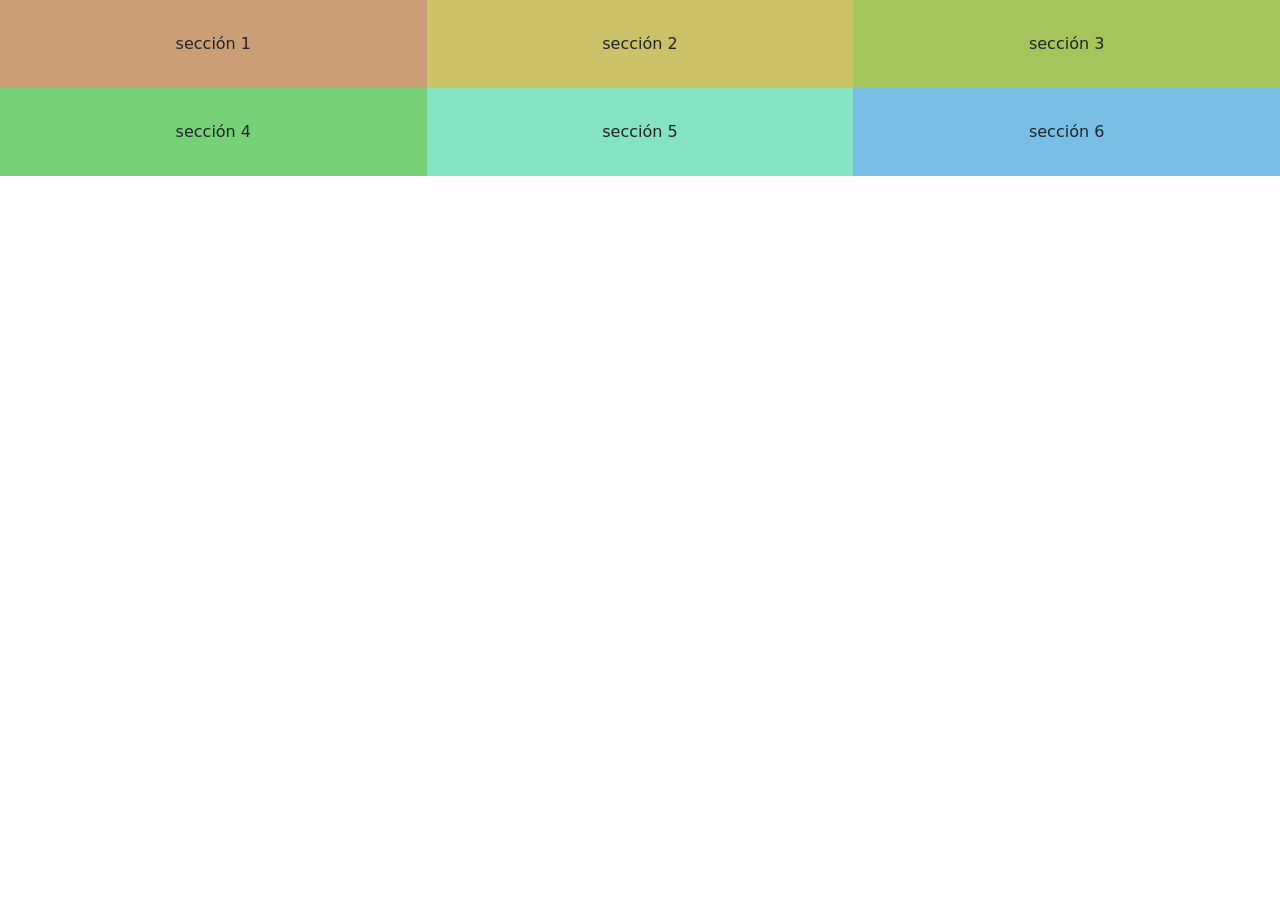
<file: tp-6/layout-1.html>
<!DOCTYPE html>
<html lang="es">
<head>
    <meta charset="UTF-8">
    <meta http-equiv="X-UA-Compatible" content="IE=edge">
    <meta name="viewport" content="width=device-width, initial-scale=1.0">
    <title>Layout N</title>
    <style>
        .content {padding: 2em 0.5em; text-align: center;}
        .s1 {background-color: #ca9f77;}
        .s2 {background-color: #cbc168;}
        .s3 {background-color: #a3c55b;}
        .s4 {background-color: #76d179;}
        .s5 {background-color: #85e3c1;}
        .s6 {background-color: #79bfe5;}

        
    </style>
    
    <link href="https://cdn.jsdelivr.net/npm/bootstrap@5.3.3/dist/css/bootstrap.min.css" rel="stylesheet">

</head>
<body>
    <div class="container-fluid g-0"> 
        <div class="row g-0">
            
            <div class="col-12 col-md-6 col-lg-4">
                <div class="content s1">sección 1</div>
            </div>
            <div class="col-12 col-md-6 col-lg-4">
                <div class="content s2">sección 2</div>
            </div>
            <div class="col-12 col-md-6 col-lg-4">
                <div class="content s3">sección 3</div>
            </div>
            <div class="col-12 col-md-6 col-lg-4">
                <div class="content s4">sección 4</div>
            </div>
            <div class="col-12 col-md-6 col-lg-4">
                <div class="content s5">sección 5</div>
            </div>
            <div class="col-12 col-md-6 col-lg-4">
                <div class="content s6">sección 6</div>
            </div>
        </div>
    </div>
</body>
</html>
</file>
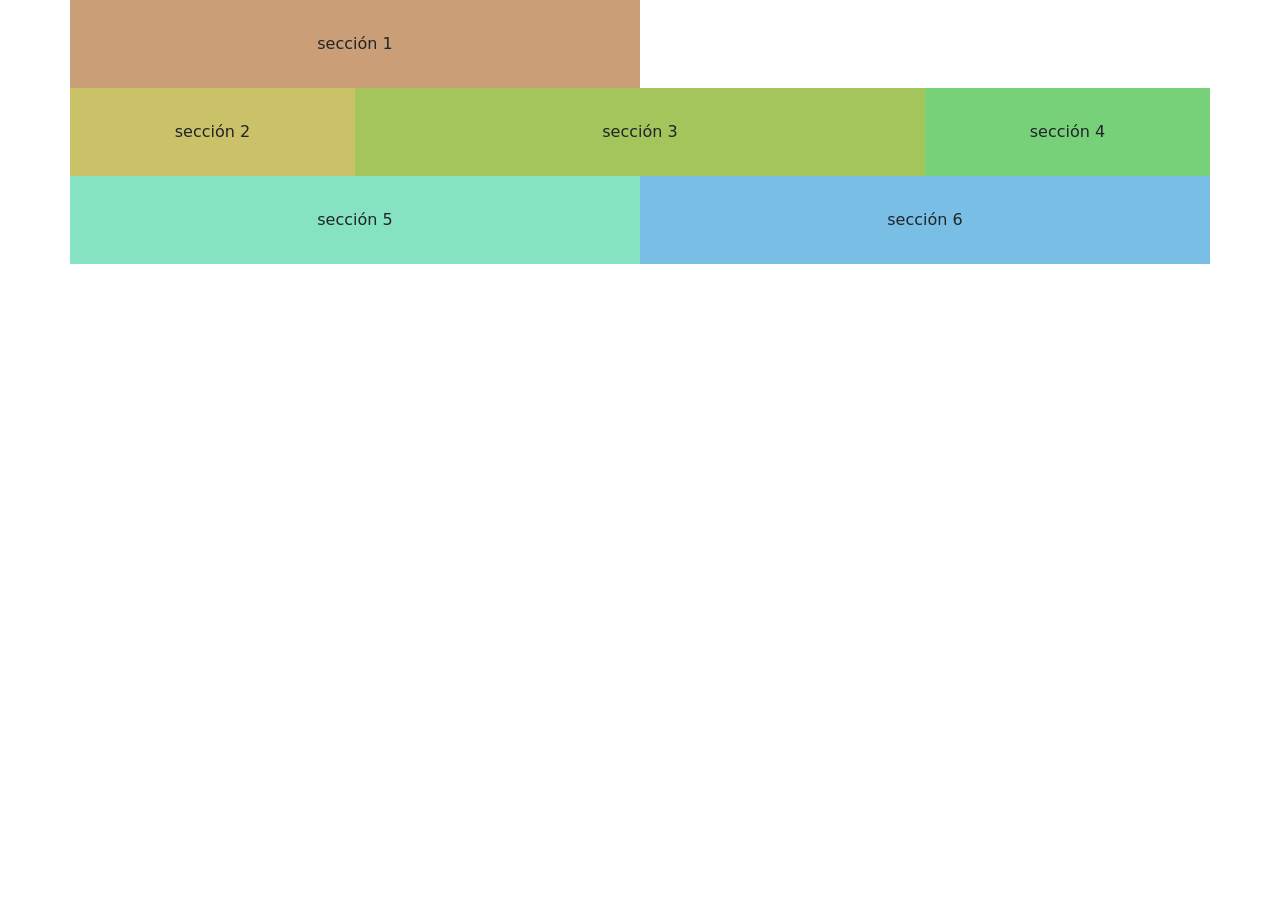
<file: tp-6/layout2.html>
<!DOCTYPE html>
<html lang="es">
<head>
    <meta charset="UTF-8">
    <meta http-equiv="X-UA-Compatible" content="IE=edge">
    <meta name="viewport" content="width=device-width, initial-scale=1.0">
    <title>Layout N</title>
    <link href="https://cdn.jsdelivr.net/npm/bootstrap@5.3.8/dist/css/bootstrap.min.css" rel="stylesheet" integrity="sha384-sRIl4kxILFvY47J16cr9ZwB07vP4J8+LH7qKQnuqkuIAvNWLzeN8tE5YBujZqJLB" crossorigin="anonymous">
    <style>
        .content {padding: 2em 0.5em; text-align: center;}
        .s1 {background-color: #ca9f77;}
        .s2 {background-color: #cbc168;}
        .s3 {background-color: #a3c55b;}
        .s4 {background-color: #76d179;}
        .s5 {background-color: #85e3c1;}
        .s6 {background-color: #79bfe5;}
    </style>
</head>
<body>
    <div class="container-sm g-0">
        <div class="row g-0">
            <div class="col-12 col-md-6 col-lg-6">
                <div class="content s1">sección 1</div>
            </div>
        </div>
        <div class="row g-0">
            <div class="col-12 col-md-4 col-lg-3">
                <div class="content s2">sección 2</div>
            </div>
            <div class="col-12 col-md-4 col-lg-6">
                <div class="content s3">sección 3</div>
            </div>
            <div class="col-12 col-md-4 col-lg-3">
                <div class="content s4">sección 4</div>
            </div>
            <div class="col-6 col-md-6 col-lg-6">
                <div class="content s5">sección 5</div>
            </div>
            <div class="col-6 col-md-6 col-lg-6">
                <div class="content s6">sección 6</div>
            </div>
        </div>
    </div>
</body>
</html>
</file>
<file: Tp-16/style.css>
ody {
    background-color: #101820;
    color: white;
    font-family: Arial, sans-serif;
}

header h1 {
    color: #b7f34a;
    font-size: clamp(2rem, 5vw, 3.2rem);
    font-weight: 800;
    margin-bottom: 12px;
}

header p {
    color: #cbd5d1;
}

#busqueda {
    padding: 10px;
    border-radius: 8px;
    border: none;
    max-width: 300px;
    width: 100%;
}

button {
    padding: 10px 18px;
    border: none;
    border-radius: 8px;
    background-color: #b7f34a;
    cursor: pointer;
}

.tarjeta {
    background-color: #1d2b36;
    color: white;
    border: 1px solid #40515b;
    border-radius: 16px;
    overflow: hidden;
    height: 100%;
}

.tarjeta img {
    width: 100%;
    display: block;
}

.tarjeta .card-body {
    padding: 18px;
}

.estado {
    color: #b7f34a;
    font-weight: bold;
}
</file>
<file: tp-2/style.css>
/* 1. Fondo y texto */
body {
    background-color: #222;
    color: #ee6;
}

/* 2. Títulos */
h1 {
    text-align: center;
}

h1, h2, h3 {
    color: #eee;
    text-transform: uppercase; /* BONUS */
}

/* Hover en título principal  */
h1:hover {
    color: #f33;
}

/* 3. Párrafos */
p {
    font-family: sans-serif;
}

/* Primera línea del primer párrafo (BONUS) */
p:first-of-type::first-line {
    color: #efe;
}

/* 4. Strong */
strong {
    border-bottom: 1px solid white;
}

/* 5. The Force */
.the-force {
    background-color: #444;
    font-weight: bold;
}

/* Lados */
.light-side {
    color: #66f;
}

.dark-side {
    color: #f33;
}

/* 6. Lista OG */
#og-trilogy {
    list-style-type: circle;
}

/* 7. Segundo listado */
.movies-list:nth-of-type(2) {
    padding-left: 30px;
}

/* 8. Último elemento del tercer listado */
.movies-list:nth-of-type(3) li:last-child {
    margin-top: 15px;
}

/* LINKS */

/* Visitados (BONUS) */
a:visited {
    color: gray;
}

/* Links sin href (BONUS) */
a:not([href]) {
    font-style: italic;
}

/* Alternar colores en listas (BONUS) */
.movies-list li:nth-child(odd) {
    background-color: #111;
}

.movies-list li:nth-child(even) {
    background-color: #333;
}
</file>
<file: tp-3/style.css>
body {
	font-size: 18px;
	background-color: #ffe;
	color: #210;
	text-align: center;
}

#contenedor {
	max-width: 40ch;
	margin: 2rem auto;
	padding: 1rem;
	text-align: center;
}

h1 {
	font-size: 2rem;
	text-align: center;
}

a {

	outline: 1px solid #333;
}
p {
	font-family: sans-serif;
	text-align: center;
}

#primer-parrafo {
	font-family: serif;
	font-size: 1.3rem;
	background-color: #cee;
}

p.importante em {
	font-weight: bold;
	color: #933;
}

p.novelas a {
	outline: 1px solid #333;
	text-decoration: none;
	font-family: serif;
}

p.novelas a:hover {
	text-decoration: underline;
	background-color: #ccd;
	font-family: serif;
}

body p.fuente.parrafo {
	font-family: serif;
	color: #000 !important;
	font-size: 0.9rem;
	opacity: 100%;
	text-align: center;
}

p.novelas.parrafos {
	
	text-decoration: none;
	font-family: serif;
}

p:not([id]) {
	background-color: rgba(190, 120, 240, 0.6);
	font-family: serif;
}

.complicado {
	font-weight: bold;
}
</file>
<file: tp-7/style.css>
#articulo {
    text-align: center;
    font-weight: normal !important;
}

p {
    font-family: sans-serif;
}

.nav-link {
    color: white;
}

.carousel-item {
    width: 100%;
    height: 250px;
    object-fit: cover;
}

.content {
    background: rgb(228, 228, 228);
    height: 300px;
    border: 1px solid rgb(0, 0, 0);
    display: flex;
    flex-direction: column;
    align-items: center;
    justify-content: center;
    font-weight: bold;
}

.content img {
    width: 200px;
    height: 200px;
    object-fit: cover;
}
</file>
